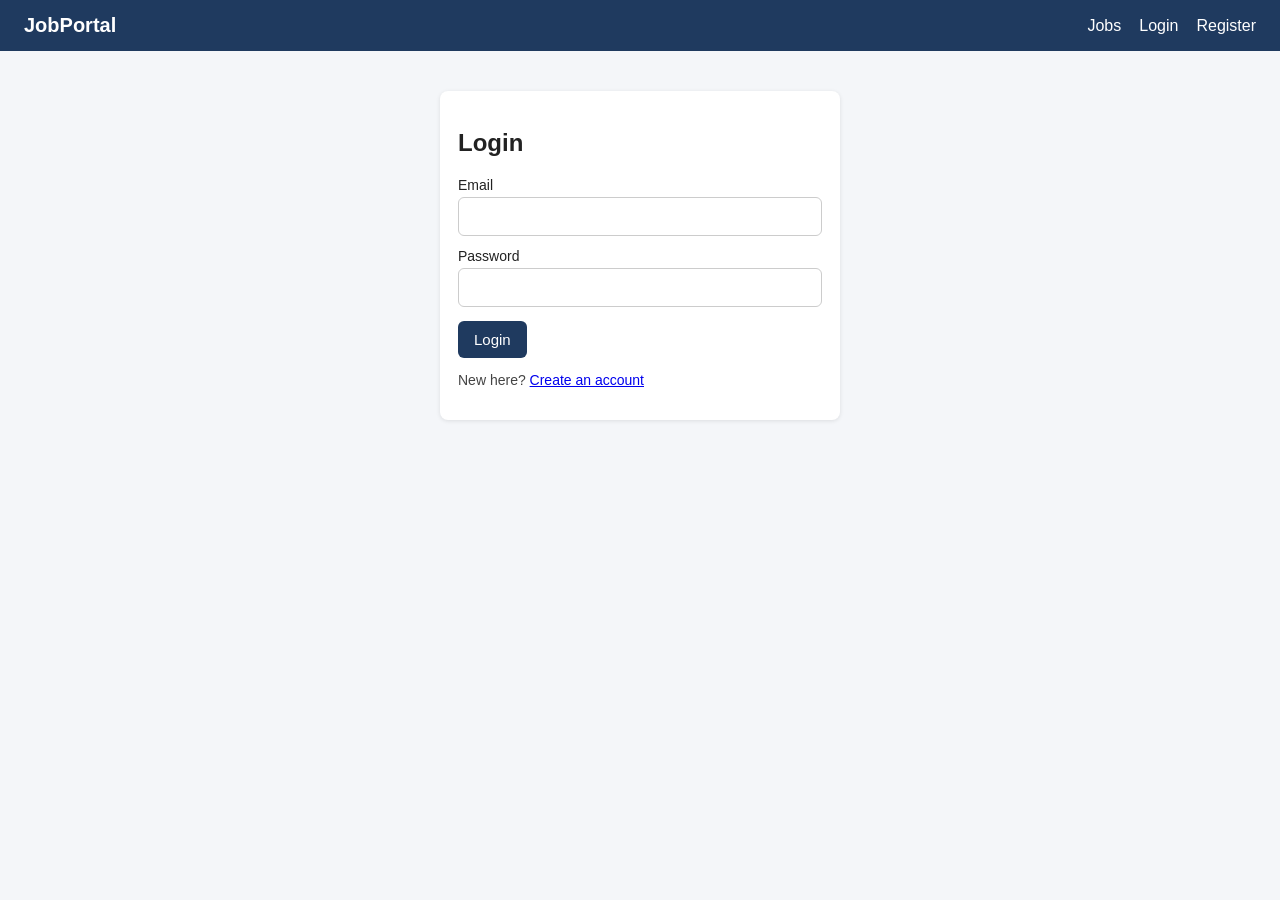
<file: src/main/resources/static/login.html>
<!DOCTYPE html>
<html lang="en">
<head>
    <meta charset="UTF-8">
    <meta name="viewport" content="width=device-width, initial-scale=1">
    <title>Login - Job Portal</title>
    <link rel="stylesheet" href="css/style.css">
</head>
<body>
<nav id="nav"></nav>

<main class="container">
    <div class="card form-card">
        <h2>Login</h2>
        <div id="message"></div>
        <form id="loginForm">
            <label>Email
                <input type="email" id="email" required>
            </label>
            <label>Password
                <input type="password" id="password" required>
            </label>
            <button type="submit">Login</button>
        </form>
        <p>New here? <a href="register.html">Create an account</a></p>
    </div>
</main>

<script src="js/api.js"></script>
<script>
    renderNav();

    document.getElementById("loginForm").addEventListener("submit", async (event) => {
        event.preventDefault();
        try {
            const data = await apiCall("POST", "/auth/login", {
                email: document.getElementById("email").value,
                password: document.getElementById("password").value
            });
            saveSession(data);
            window.location.href = "index.html";
        } catch (err) {
            showMessage(err.message, "error");
        }
    });
</script>
</body>
</html>
</file>
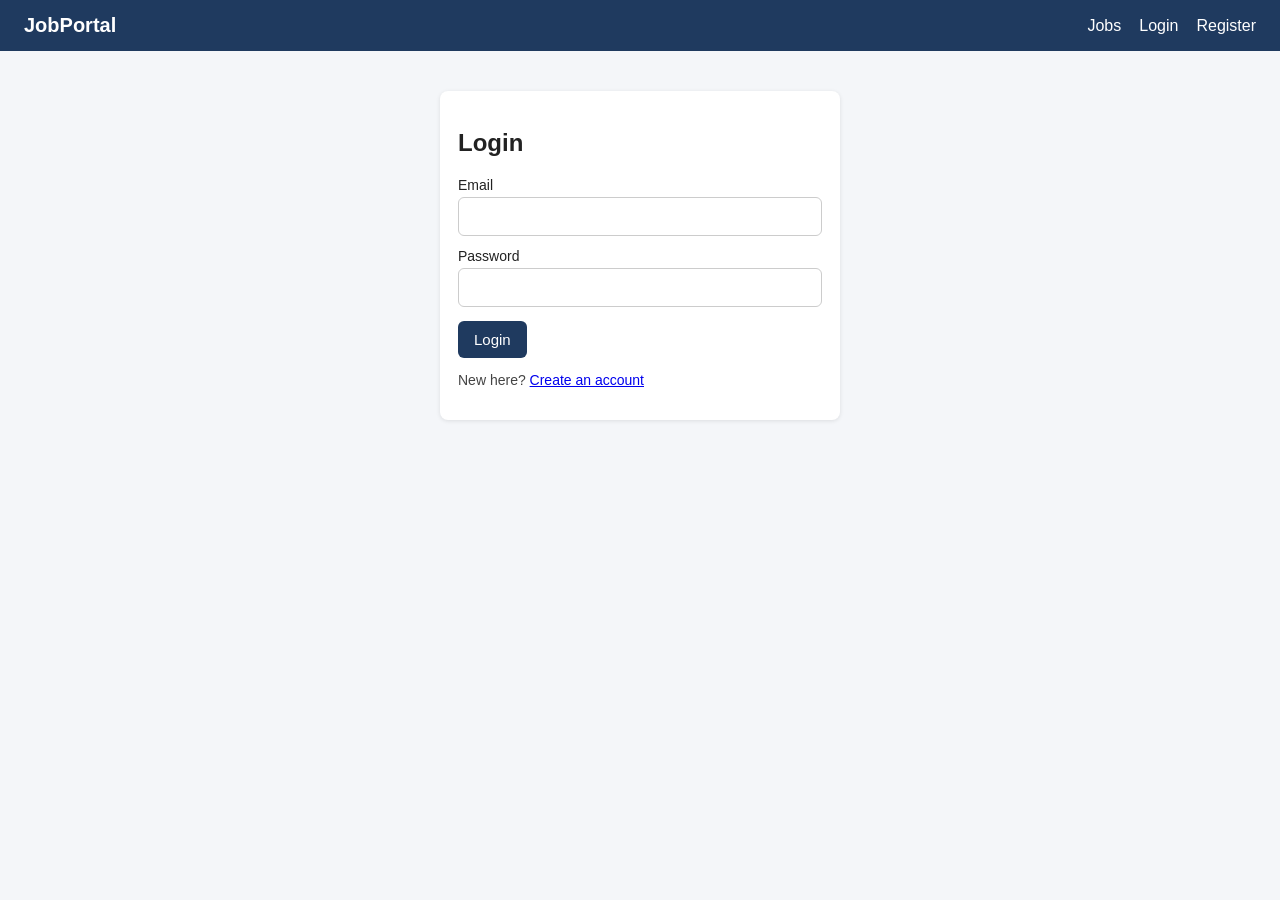
<file: src/main/resources/static/recruiter.html>
<!DOCTYPE html>
<html lang="en">
<head>
    <meta charset="UTF-8">
    <meta name="viewport" content="width=device-width, initial-scale=1">
    <title>Recruiter Dashboard - Job Portal</title>
    <link rel="stylesheet" href="css/style.css">
</head>
<body>
<nav id="nav"></nav>

<main class="container">
    <h1>Recruiter Dashboard</h1>
    <div id="message"></div>

    <div class="card form-card wide">
        <h2>Post a New Job</h2>
        <form id="jobForm">
            <label>Job title
                <input type="text" id="title" required>
            </label>
            <label>Company
                <input type="text" id="company" required>
            </label>
            <label>Location
                <input type="text" id="location" required>
            </label>
            <label>Salary per year (₹)
                <input type="number" id="salary" min="0">
            </label>
            <label>Description
                <textarea id="description" rows="3"></textarea>
            </label>
            <button type="submit">Post Job</button>
        </form>
    </div>

    <h2>My Posted Jobs</h2>
    <div id="myJobs"></div>
</main>

<script src="js/api.js"></script>
<script>
    renderNav();
    const user = getUser();

    async function loadMyJobs() {
        try {
            const jobs = await apiCall("GET", "/jobs");
            const mine = user.role === "ADMIN"
                ? jobs
                : jobs.filter(j => j.postedById === user.id);
            const container = document.getElementById("myJobs");

            if (mine.length === 0) {
                container.innerHTML = "<p>You haven't posted any jobs yet.</p>";
                return;
            }

            container.innerHTML = mine.map(job => `
          <div class="card" style="margin-bottom:16px;">
            <h3>${escapeHtml(job.title)}</h3>
            <div class="meta">${escapeHtml(job.company)} · ${escapeHtml(job.location)}</div>
            <button class="small" onclick="toggleApplicants(${job.id})">View Applicants</button>
            <button class="small danger" onclick="deleteJob(${job.id})">Delete</button>
            <div id="applicants-${job.id}"></div>
          </div>
        `).join("");
        } catch (err) {
            showMessage(err.message, "error");
        }
    }

    async function toggleApplicants(jobId) {
        const box = document.getElementById("applicants-" + jobId);
        if (box.innerHTML.trim() !== "") {
            box.innerHTML = "";
            return;
        }
        await loadApplicants(jobId);
    }

    async function loadApplicants(jobId) {
        const box = document.getElementById("applicants-" + jobId);
        try {
            const apps = await apiCall("GET", "/applications/job/" + jobId);

            if (apps.length === 0) {
                box.innerHTML = '<p class="meta">No applicants yet.</p>';
                return;
            }

            box.innerHTML = apps.map(a => `
          <div class="applicant">
            <div>
              <strong>${escapeHtml(a.studentName)}</strong><br>
              <span class="meta">${escapeHtml(a.studentEmail)}</span>
            </div>
            <div><span class="badge ${escapeHtml(a.status)}">${escapeHtml(a.status)}</span></div>
            <div class="actions">
              <button class="small" onclick="setStatus(${a.id}, ${jobId}, 'SHORTLISTED')">Shortlist</button>
              <button class="small" onclick="setStatus(${a.id}, ${jobId}, 'ACCEPTED')">Accept</button>
              <button class="small danger" onclick="setStatus(${a.id}, ${jobId}, 'REJECTED')">Reject</button>
            </div>
          </div>
        `).join("");
        } catch (err) {
            showMessage(err.message, "error");
        }
    }

    async function setStatus(applicationId, jobId, status) {
        try {
            await apiCall("PUT", "/applications/" + applicationId + "/status", { status: status });
            showMessage("Status updated to " + status, "success");
            await loadApplicants(jobId);
        } catch (err) {
            showMessage(err.message, "error");
        }
    }

    async function deleteJob(jobId) {
        if (!confirm("Delete this job and all its applications?")) return;
        try {
            await apiCall("DELETE", "/jobs/" + jobId);
            showMessage("Job deleted", "success");
            loadMyJobs();
        } catch (err) {
            showMessage(err.message, "error");
        }
    }

    document.getElementById("jobForm").addEventListener("submit", async (event) => {
        event.preventDefault();
        const form = event.target;
        const salaryValue = document.getElementById("salary").value;
        try {
            await apiCall("POST", "/jobs", {
                title: document.getElementById("title").value,
                company: document.getElementById("company").value,
                location: document.getElementById("location").value,
                salary: salaryValue ? Number(salaryValue) : null,
                description: document.getElementById("description").value
            });
            showMessage("Job posted successfully!", "success");
            form.reset();
            loadMyJobs();
        } catch (err) {
            showMessage(err.message, "error");
        }
    });

    if (!user || (user.role !== "RECRUITER" && user.role !== "ADMIN")) {
        window.location.href = "login.html";
    } else {
        loadMyJobs();
    }
</script>
</body>
</html>
</file>
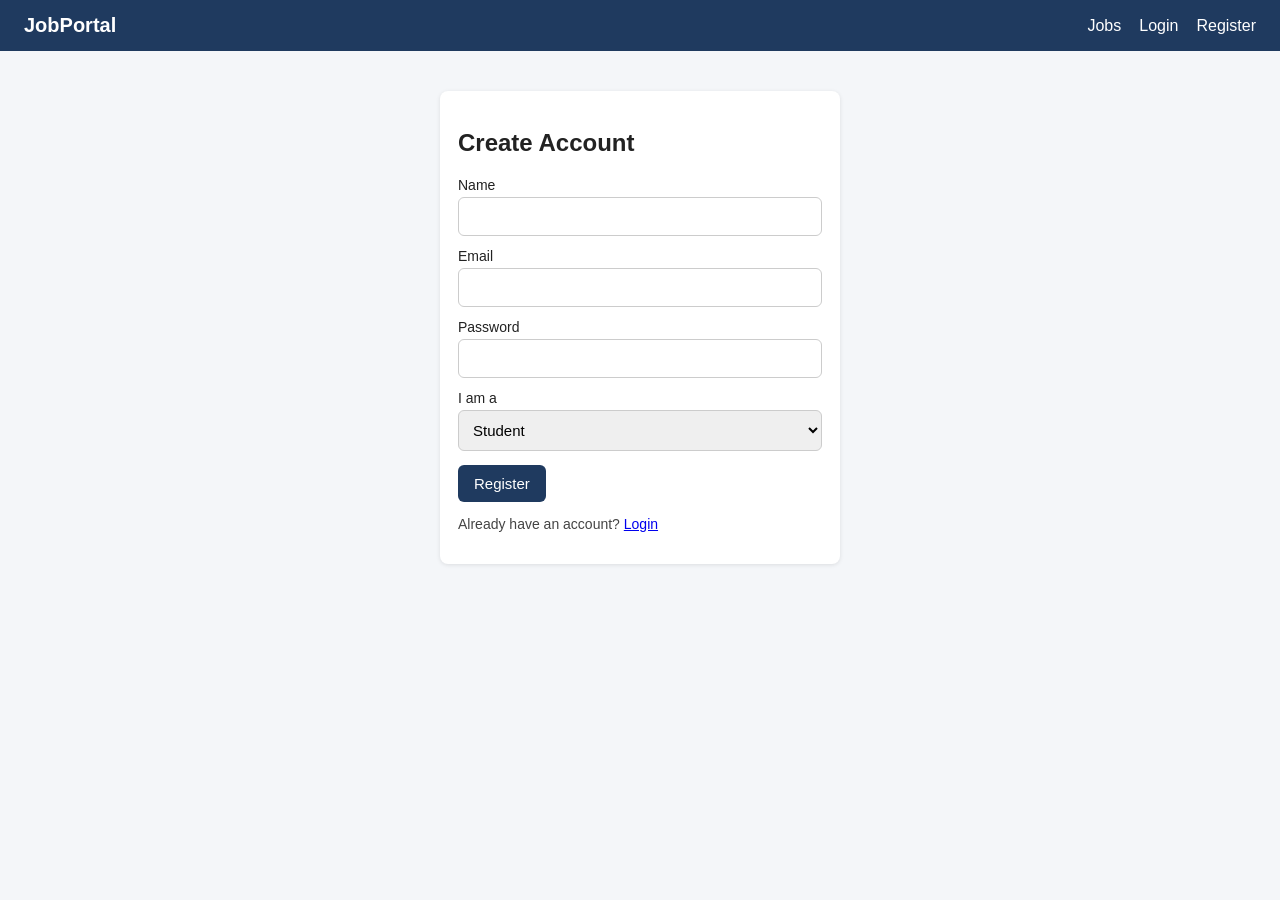
<file: src/main/resources/static/register.html>
<!DOCTYPE html>
<html lang="en">
<head>
    <meta charset="UTF-8">
    <meta name="viewport" content="width=device-width, initial-scale=1">
    <title>Register - Job Portal</title>
    <link rel="stylesheet" href="css/style.css">
</head>
<body>
<nav id="nav"></nav>

<main class="container">
    <div class="card form-card">
        <h2>Create Account</h2>
        <div id="message"></div>
        <form id="registerForm">
            <label>Name
                <input type="text" id="name" required>
            </label>
            <label>Email
                <input type="email" id="email" required>
            </label>
            <label>Password
                <input type="password" id="password" minlength="6" required>
            </label>
            <label>I am a
                <select id="role">
                    <option value="STUDENT">Student</option>
                    <option value="RECRUITER">Recruiter</option>
                </select>
            </label>
            <button type="submit">Register</button>
        </form>
        <p>Already have an account? <a href="login.html">Login</a></p>
    </div>
</main>

<script src="js/api.js"></script>
<script>
    renderNav();

    document.getElementById("registerForm").addEventListener("submit", async (event) => {
        event.preventDefault();
        try {
            await apiCall("POST", "/auth/register", {
                name: document.getElementById("name").value,
                email: document.getElementById("email").value,
                password: document.getElementById("password").value,
                role: document.getElementById("role").value
            });
            window.location.href = "login.html";
        } catch (err) {
            showMessage(err.message, "error");
        }
    });
</script>
</body>
</html>
</file>
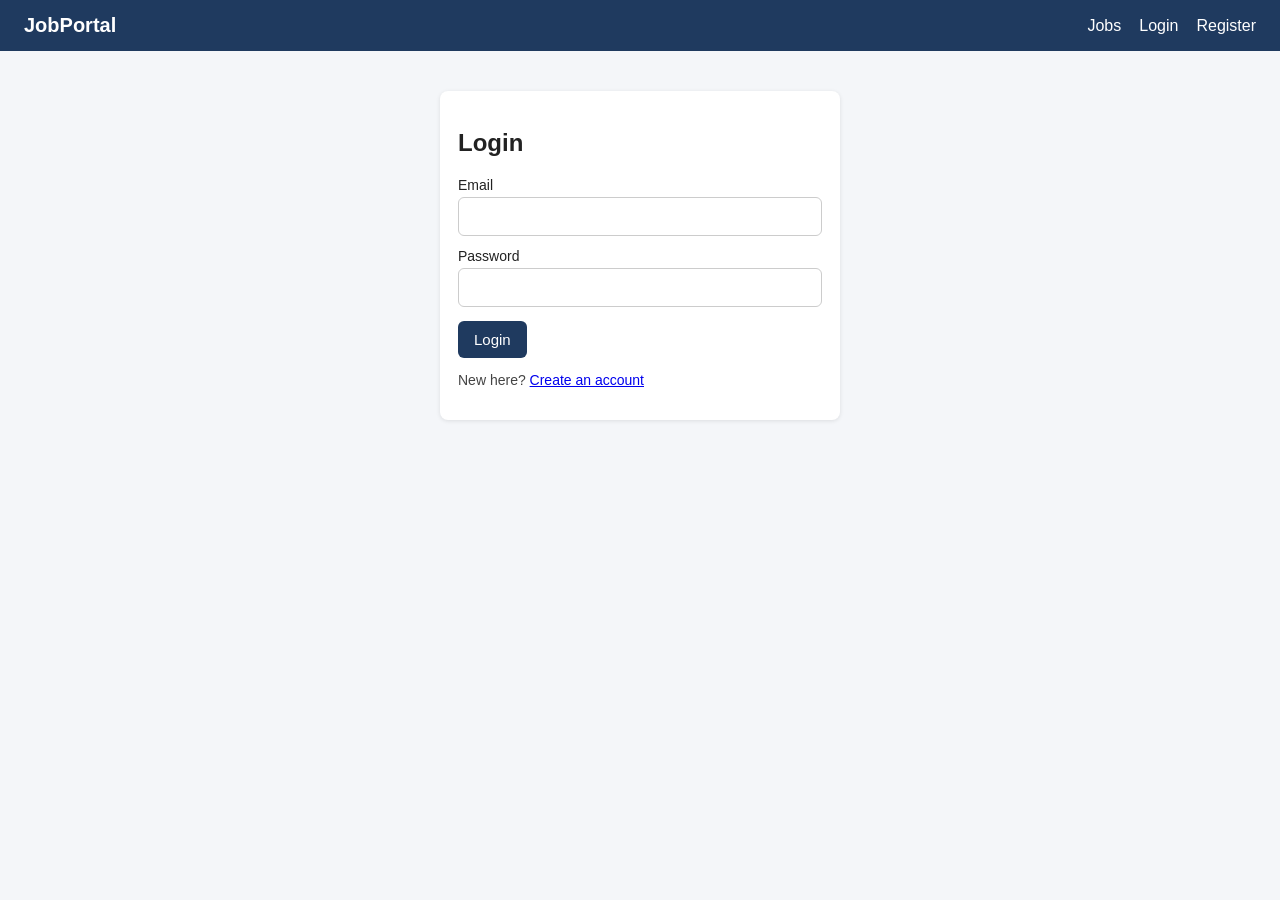
<file: src/main/resources/static/student.html>
<!DOCTYPE html>
<html lang="en">
<head>
    <meta charset="UTF-8">
    <meta name="viewport" content="width=device-width, initial-scale=1">
    <title>My Applications - Job Portal</title>
    <link rel="stylesheet" href="css/style.css">
</head>
<body>
<nav id="nav"></nav>

<main class="container">
    <h1>My Applications</h1>
    <div id="message"></div>
    <div id="applications" class="grid"></div>
</main>

<script src="js/api.js"></script>
<script>
    renderNav();
    const user = getUser();

    async function loadApplications() {
        try {
            const apps = await apiCall("GET", "/applications/my");
            const container = document.getElementById("applications");

            if (apps.length === 0) {
                container.innerHTML = "<p>You haven't applied to any jobs yet. <a href='index.html'>Browse jobs</a></p>";
                return;
            }

            container.innerHTML = apps.map(a => `
          <div class="card">
            <h3>${escapeHtml(a.jobTitle)}</h3>
            <div class="meta">${escapeHtml(a.company)}</div>
            <div class="meta">Applied on: ${escapeHtml(new Date(a.appliedAt).toLocaleDateString("en-IN"))}</div>
            <p><span class="badge ${escapeHtml(a.status)}">${escapeHtml(a.status)}</span></p>
          </div>
        `).join("");
        } catch (err) {
            showMessage(err.message, "error");
        }
    }

    if (!user || user.role !== "STUDENT") {
        window.location.href = "login.html";
    } else {
        loadApplications();
    }
</script>
</body>
</html>
</file>
<file: src/main/resources/static/css/style.css>
* { box-sizing: border-box; }

body {
    margin: 0;
    font-family: Arial, Helvetica, sans-serif;
    background: #f4f6f9;
    color: #222;
}

nav {
    background: #1f3a5f;
    color: #fff;
    padding: 14px 24px;
    display: flex;
    justify-content: space-between;
    align-items: center;
    flex-wrap: wrap;
    gap: 10px;
}
nav .brand { font-size: 20px; font-weight: bold; }
nav .links { display: flex; gap: 18px; align-items: center; flex-wrap: wrap; }
nav a { color: #fff; text-decoration: none; }
nav a:hover { text-decoration: underline; }
nav .user { opacity: 0.8; font-size: 14px; }

.container { max-width: 1000px; margin: 24px auto; padding: 0 16px; }

.grid { display: grid; grid-template-columns: repeat(auto-fill, minmax(290px, 1fr)); gap: 16px; }

.card {
    background: #fff;
    border-radius: 8px;
    padding: 18px;
    box-shadow: 0 1px 4px rgba(0, 0, 0, 0.1);
}
.card h3 { margin: 0 0 6px; }
.card .meta { color: #666; font-size: 14px; margin: 2px 0; }
.card p { font-size: 14px; color: #444; }

.form-card { max-width: 400px; margin: 40px auto; }
.form-card label { display: block; margin-top: 12px; font-size: 14px; }
.form-card input, .form-card select {
    width: 100%;
    padding: 10px;
    margin-top: 4px;
    border: 1px solid #ccc;
    border-radius: 6px;
    font-size: 15px;
}

button, .btn {
    background: #1f3a5f;
    color: #fff;
    border: none;
    padding: 10px 16px;
    border-radius: 6px;
    cursor: pointer;
    font-size: 15px;
    margin-top: 14px;
}
button:hover { background: #2c5282; }
button.small { padding: 6px 12px; font-size: 13px; margin-top: 8px; }

.msg { padding: 10px 14px; border-radius: 6px; margin: 12px 0; font-size: 14px; }
.msg.success { background: #d4edda; color: #155724; }
.msg.error { background: #f8d7da; color: #721c24; }

.badge { padding: 3px 10px; border-radius: 12px; font-size: 12px; font-weight: bold; }
.badge.APPLIED { background: #e2e8f0; color: #2d3748; }
.badge.SHORTLISTED { background: #fefcbf; color: #744210; }
.badge.ACCEPTED { background: #c6f6d5; color: #22543d; }
.badge.REJECTED { background: #fed7d7; color: #742a2a; }
.wide { max-width: none; margin: 0 0 24px 0; }
.form-card textarea {
    width: 100%;
    padding: 10px;
    margin-top: 4px;
    border: 1px solid #ccc;
    border-radius: 6px;
    font-size: 15px;
    font-family: inherit;
}
.applicant {
    display: flex;
    justify-content: space-between;
    align-items: center;
    flex-wrap: wrap;
    gap: 8px;
    padding: 10px 0;
    border-top: 1px solid #eee;
}
.actions button { margin-right: 6px; }
button.danger { background: #c53030; }
button.danger:hover { background: #9b2c2c; }
</file>
